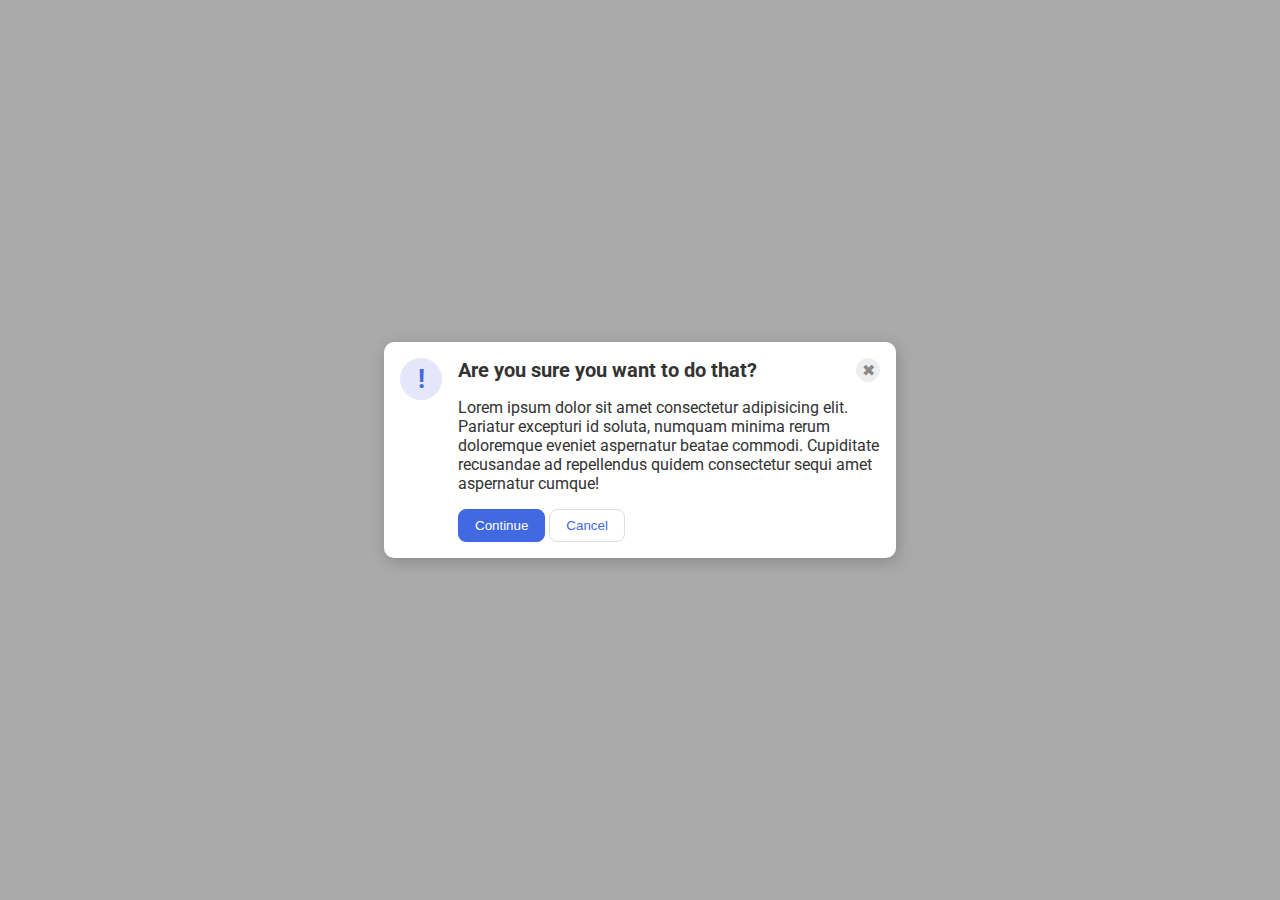
<file: flex/05-flex-modal/index.html>
<!DOCTYPE html>
<html lang="en">

<head>
  <meta charset="UTF-8">
  <meta http-equiv="X-UA-Compatible" content="IE=edge">
  <meta name="viewport" content="width=device-width, initial-scale=1.0">
  <link rel="stylesheet" href="style.css">
  <title>Modal</title>
</head>

<body>
  <div class="modal">
    <div class="icon">!</div>

    <div class="modal-content">
      <div class="header">Are you sure you want to do that?
        <button class="close-button">✖</button>
      </div>
      <div class="text">Lorem ipsum dolor sit amet consectetur adipisicing elit. Pariatur excepturi id soluta, numquam
        minima rerum doloremque eveniet aspernatur beatae commodi. Cupiditate recusandae ad repellendus quidem
        consectetur sequi amet aspernatur cumque!</div>
      <button class="continue">Continue</button>
      <button class="cancel">Cancel</button>
    </div>
  </div>
</body>

</html>
</file>
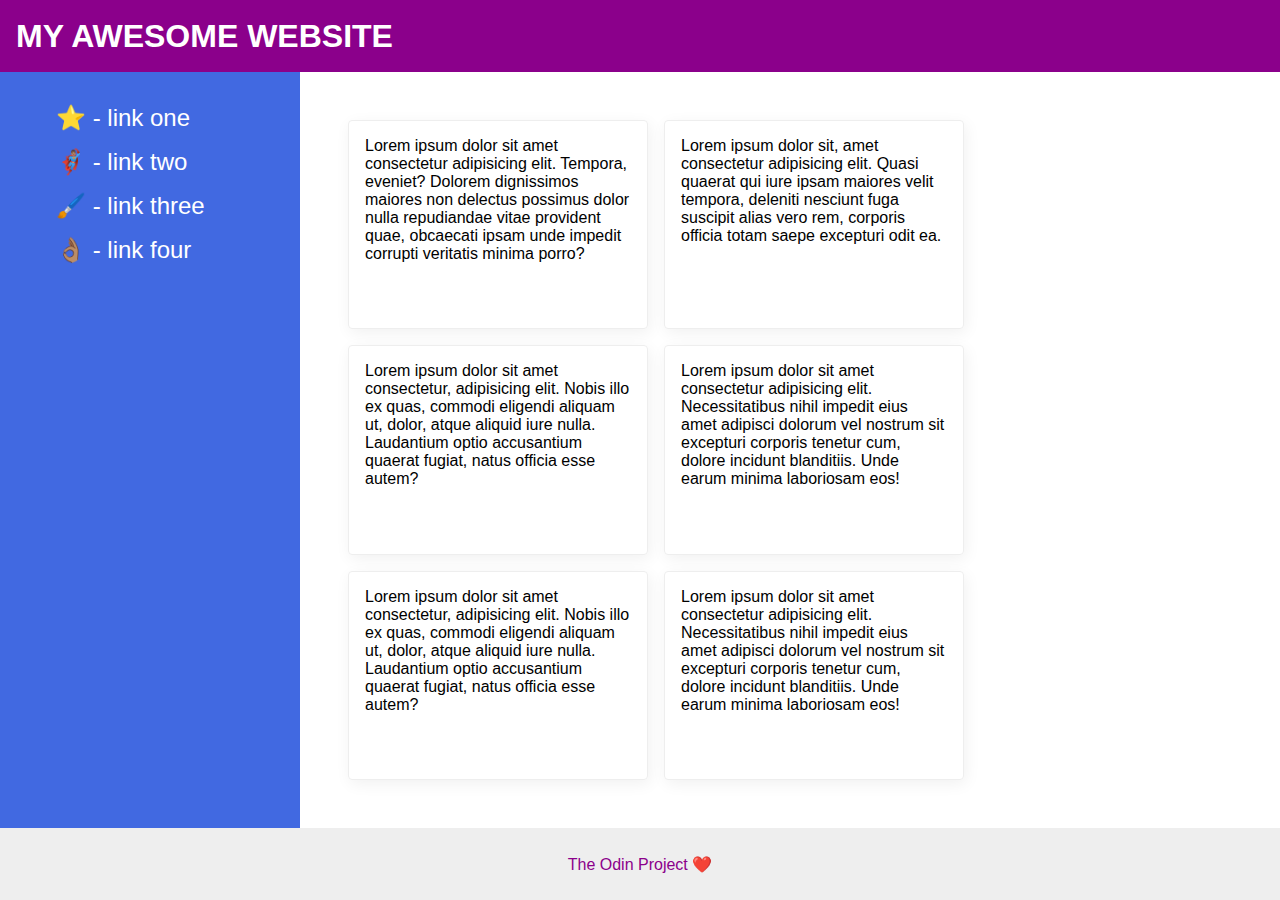
<file: flex/07-flex-layout-2/index.html>
<!DOCTYPE html>
<html lang="en">

<head>
  <meta charset="UTF-8">
  <meta http-equiv="X-UA-Compatible" content="IE=edge">
  <meta name="viewport" content="width=device-width, initial-scale=1.0">
  <title>The Holy Grail</title>
  <link rel="stylesheet" href="style.css">
</head>

<body>
  <div class="header">
    MY AWESOME WEBSITE
  </div>

  <div class="main">
    <div class="sidebar">
      <ul>
        <li><a href="#">⭐ - link one</a></li>
        <li><a href="#">🦸🏽‍♂️ - link two</a></li>
        <li><a href="#">🖌️ - link three</a></li>
        <li><a href="#">👌🏽 - link four</a></li>
      </ul>
    </div>


    <div class="cards">
      <div class="card">Lorem ipsum dolor sit amet consectetur adipisicing elit. Tempora, eveniet? Dolorem dignissimos
        maiores non delectus possimus dolor nulla repudiandae vitae provident quae, obcaecati ipsam unde impedit
        corrupti
        veritatis minima porro?</div>
      <div class="card">Lorem ipsum dolor sit, amet consectetur adipisicing elit. Quasi quaerat qui iure ipsam maiores
        velit tempora, deleniti nesciunt fuga suscipit alias vero rem, corporis officia totam saepe excepturi odit ea.
      </div>
      <div class="card">Lorem ipsum dolor sit amet consectetur, adipisicing elit. Nobis illo ex quas, commodi eligendi
        aliquam ut, dolor, atque aliquid iure nulla. Laudantium optio accusantium quaerat fugiat, natus officia esse
        autem?</div>
      <div class="card">Lorem ipsum dolor sit amet consectetur adipisicing elit. Necessitatibus nihil impedit eius amet
        adipisci dolorum vel nostrum sit excepturi corporis tenetur cum, dolore incidunt blanditiis. Unde earum minima
        laboriosam eos!</div>
      <div class="card">Lorem ipsum dolor sit amet consectetur, adipisicing elit. Nobis illo ex quas, commodi eligendi
        aliquam ut, dolor, atque aliquid iure nulla. Laudantium optio accusantium quaerat fugiat, natus officia esse
        autem?</div>
      <div class="card">Lorem ipsum dolor sit amet consectetur adipisicing elit. Necessitatibus nihil impedit eius amet
        adipisci dolorum vel nostrum sit excepturi corporis tenetur cum, dolore incidunt blanditiis. Unde earum minima
        laboriosam eos!</div>
    </div>
  </div>
  <div class="footer">
    The Odin Project ❤️
  </div>
</body>

</html>
</file>
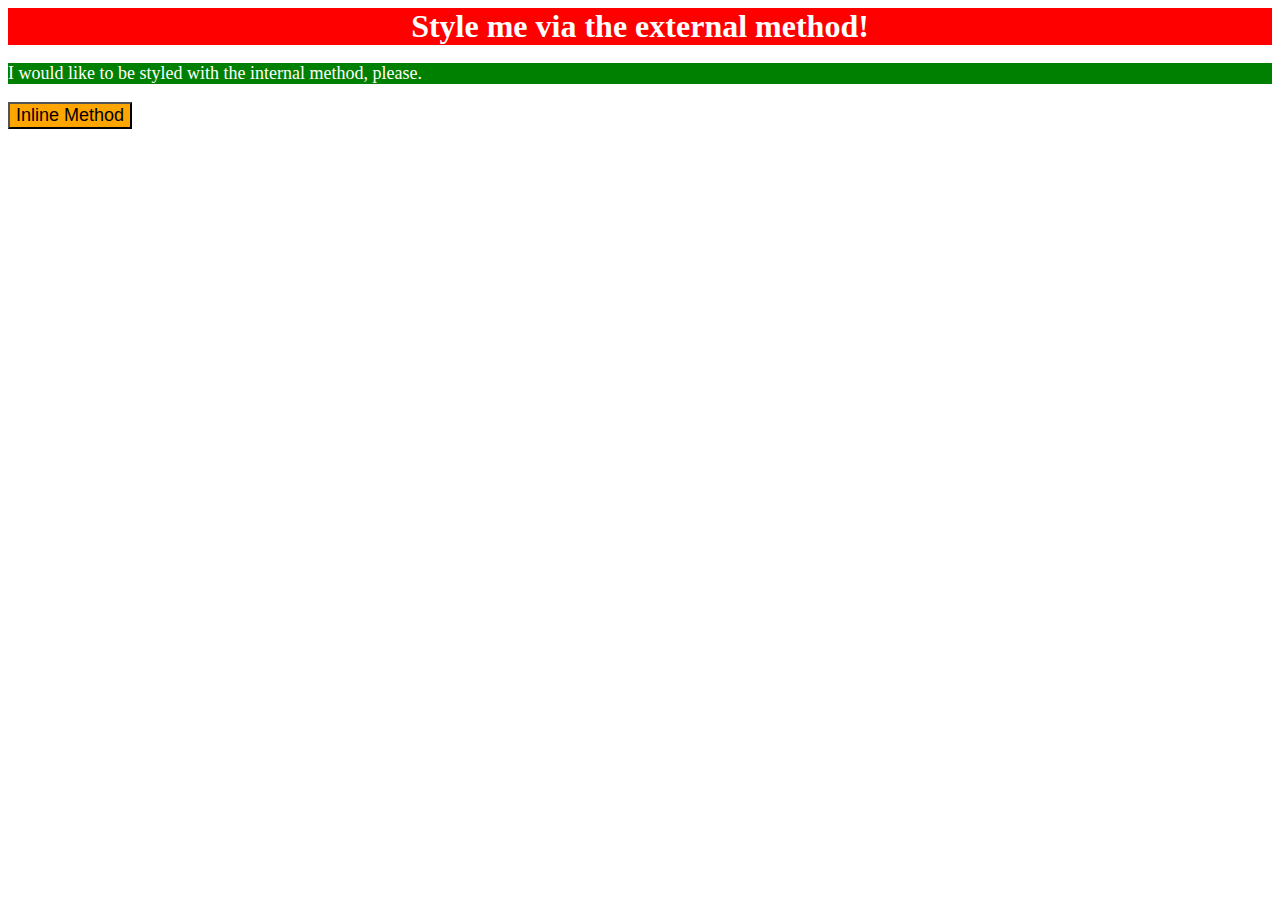
<file: foundations/01-css-methods/index.html>
<!DOCTYPE html>
<html lang="en">
  <head>
    <meta charset="UTF-8">
    <meta http-equiv="X-UA-Compatible" content="IE=edge">
    <meta name="viewport" content="width=device-width, initial-scale=1.0">
    <title>Methods for Adding CSS</title>
    <link rel="stylesheet" href="styles.css">
    <style>
      p {
        background-color: green;
        color: white;
        font-size: 18px;
      }
    </style>
  </head>
  <body>
    <div>Style me via the external method!</div>
    <p>I would like to be styled with the internal method, please.</p>
    <button style="background-color: orange; font-size: 18px;">Inline Method</button>
  </body>
</html>
</file>
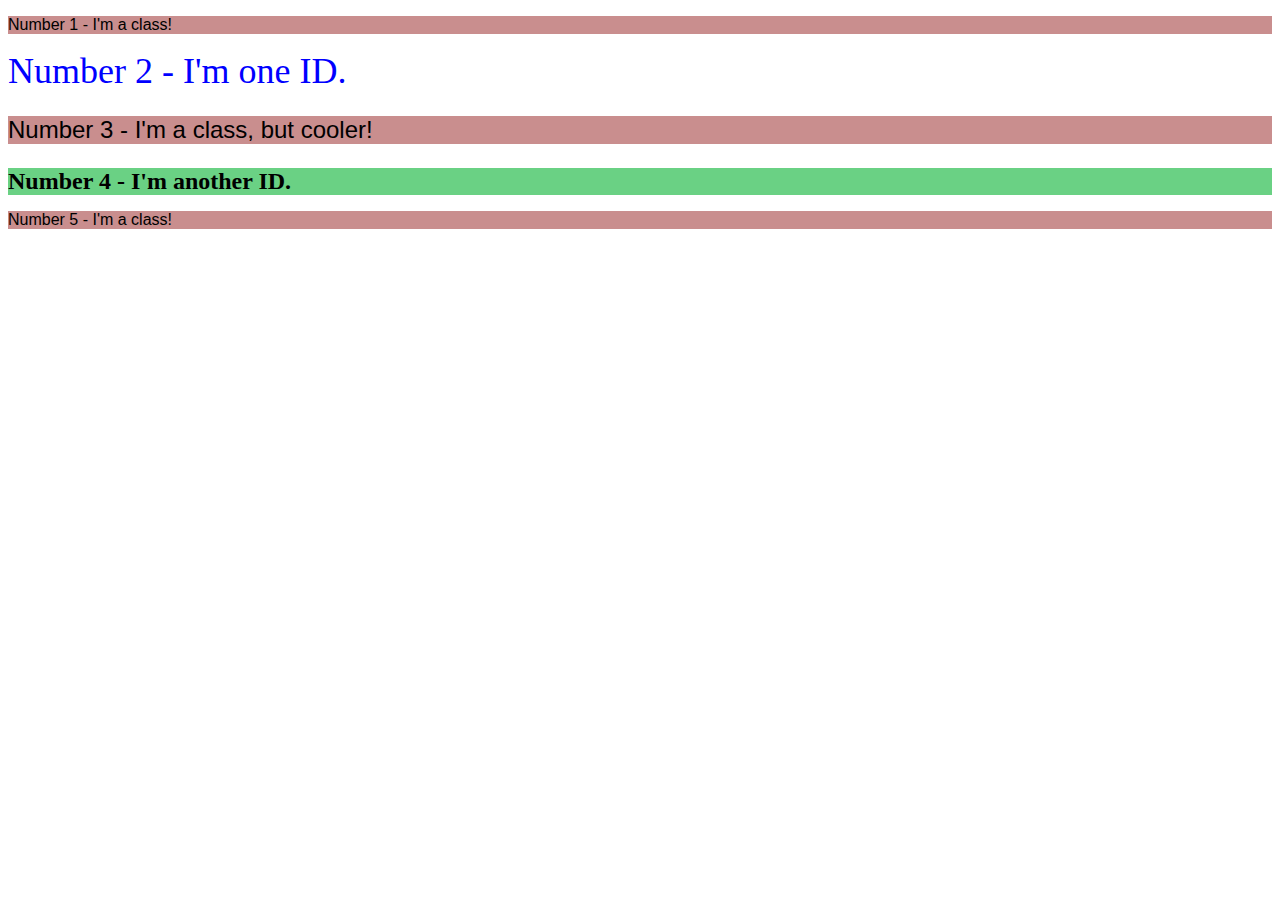
<file: foundations/02-class-id-selectors/index.html>
<!DOCTYPE html>
<html lang="en">
  <head>
    <meta charset="UTF-8">
    <meta http-equiv="X-UA-Compatible" content="IE=edge">
    <meta name="viewport" content="width=device-width, initial-scale=1.0">
    <title>Class and ID Selectors</title>
    <link rel="stylesheet" href="style.css">
  </head>
  <body>
    <p class="redback">Number 1 - I'm a class!</p>
    <div id="bluetext">Number 2 - I'm one ID.</div>
    <p class="redback mediumtext">Number 3 - I'm a class, but cooler!</p>
    <div id="greenbold" class="mediumtext">Number 4 - I'm another ID.</div>
    <p class="redback">Number 5 - I'm a class!</p>
  </body>
</html>
</file>
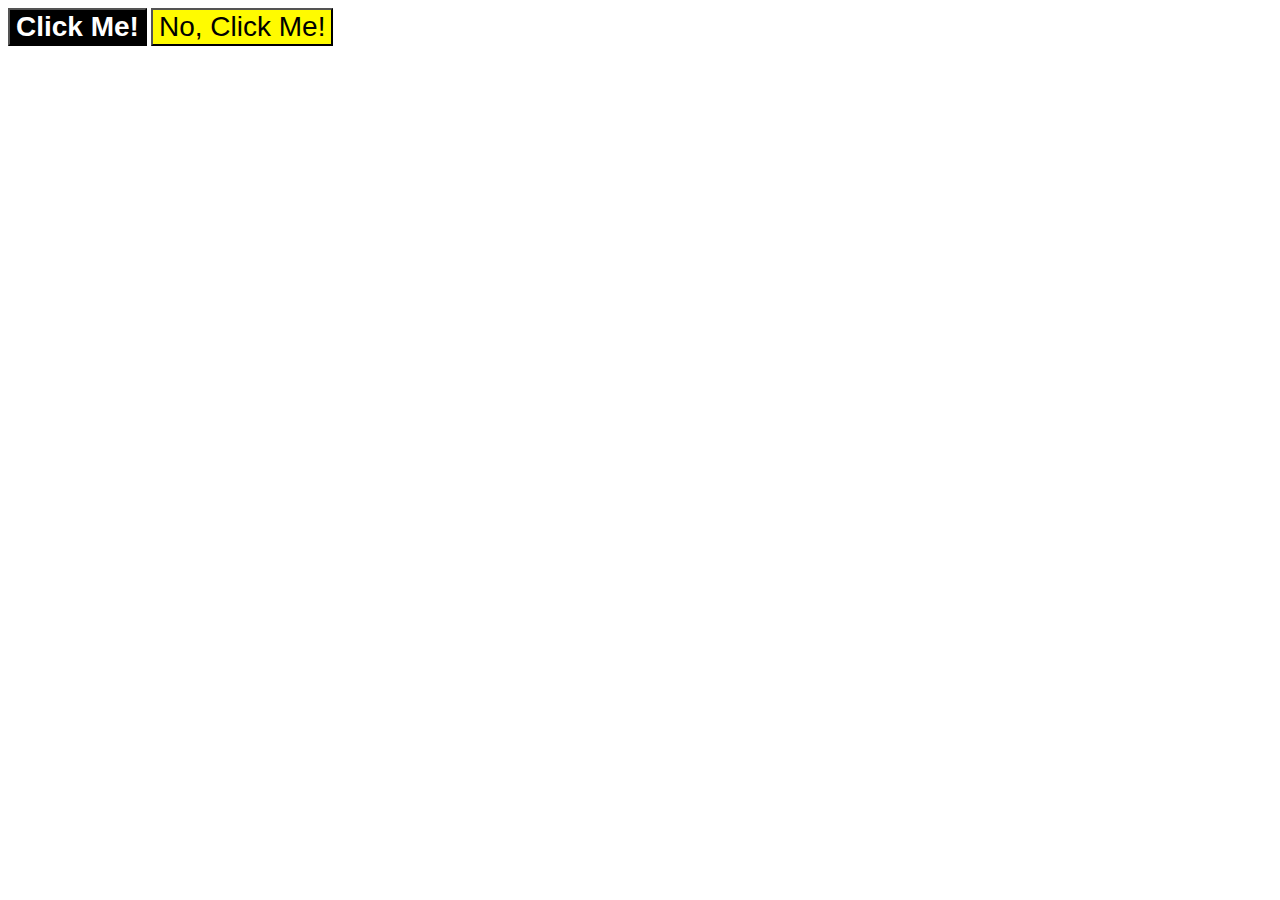
<file: foundations/03-grouping-selectors/index.html>
<!DOCTYPE html>
<html lang="en">
  <head>
    <meta charset="UTF-8">
    <meta http-equiv="X-UA-Compatible" content="IE=edge">
    <meta name="viewport" content="width=device-width, initial-scale=1.0">
    <title>Grouping Selectors</title>
    <link rel="stylesheet" href="style.css">
  </head>
  <body>
    <button class="button1">Click Me!</button>
    <button class="button2">No, Click Me!</button>
  </body>
</html>
</file>
<file: flex/05-flex-modal/style.css>
@import url('https://fonts.googleapis.com/css2?family=Roboto:wght@400;700&display=swap');

html, body {
  height: 100%;
}

body {
  font-family: Roboto, sans-serif;
  margin: 0;
  background: #aaa;
  color: #333;
  /* I'll give you this one for free lol */
  display: flex;
  align-items: center;
  justify-content: center;
}

.modal {
  background: white;
  width: 480px;
  border-radius: 10px;
  box-shadow: 2px 4px 16px rgba(0,0,0,.2);
  padding: 16px;
  display: flex;
  gap: 16px;
}

.icon {
  color: royalblue;
  font-size: 26px;
  font-weight: 700;
  background: lavender;
  width: 42px;
  height: 42px;
  border-radius: 50%;
  display: flex;
  align-items: center;
  justify-content: center;
  flex: none;
  min-width: auto;
}

.header {
  font-size: 20px;
  font-weight: bold;
  display: flex;
  justify-content: space-between;
  align-items: center;
  margin-bottom: 16px;
}

.text {
  margin-bottom: 16px;
}

.close-button {
  background: #eee;
  border-radius: 50%;
  color: #888;
  font-weight: 400;
  font-size: 16px;
  height: 24px;
  width: 24px;
  display: flex;
  align-items: center;
  justify-content: center;
  border: 1px solid #eee;
  padding: 0;
}

button {
  cursor: pointer;
  padding: 8px 16px;
  border-radius: 8px;
}

button.continue {
  background: royalblue;
  border: 1px solid royalblue;
  color: white;
}

button.cancel {
  background: white;
  border: 1px solid #ddd;
  color: royalblue;
}
</file>
<file: flex/07-flex-layout-2/style.css>
body {
  font-family: -apple-system, BlinkMacSystemFont, 'Segoe UI', Roboto, Oxygen, Ubuntu, Cantarell, 'Open Sans', 'Helvetica Neue', sans-serif;
  margin: 0;
  min-height: 100vh;
  display: flex;
  flex-direction: column;
}

.header {
  display: flex;
  box-sizing: border-box;
  height: 72px;
  background: darkmagenta;
  color: white;
  font-size: 32px;
  font-weight: 900;
  padding: 16px;
  align-items: center;
}

.main {
  display: flex;
  flex: 1;
}

.cards {
  display: flex;
  flex-wrap: wrap;
  padding: 48px;
  gap: 16px;
}

.card {
  box-sizing: border-box;
  width: 300px;
  padding: 16px;
}

.footer {
  display: flex;
  box-sizing: border-box;
  height: 72px;
  background: #eee;
  color: darkmagenta;
  justify-content: center;
  padding: 16px;
  align-items: center;
}

.sidebar {
  flex-shrink: 0;
  width: 300px;
  background: royalblue;
  box-sizing: border-box;
  padding: 16px;
}

.card {
  border: 1px solid #eee;
  box-shadow: 2px 4px 16px rgba(0,0,0,.06);
  border-radius: 4px;
}

ul {
  list-style: none;
  display: flex;
  flex-direction: column;
  gap: 16px
}

a {
  text-decoration: none;
}

.sidebar a {
  font-size: 24px;
  color: white;
}
</file>
<file: foundations/01-css-methods/styles.css>
div {
    background-color: red;
    color: white;
    font-size: 32px;
    text-align: center;
    font-weight: bold;
  }
</file>
<file: foundations/02-class-id-selectors/style.css>
.redback {
    background-color: rgb(201, 142, 142);
    font-family: Verdana, sans-serif;
}

#greenbold {
    background-color: rgb(106, 209, 132);
    font-weight: bold;
}

#bluetext {
    color: rgb(0,0,255);
    font-size: 36px;
}

.mediumtext {
    font-size: 24px;
}
</file>
<file: foundations/03-grouping-selectors/style.css>
.button1,
.button2 {
    font-size: 28px;
    font-family: Helvetica, 'Times New Roman', sans-serif;
}

.button1 {
    background-color: #000000;
    color: #fff;
    font-weight: bold;
}

.button2 {
    background-color: #fffb00;
}
</file>
